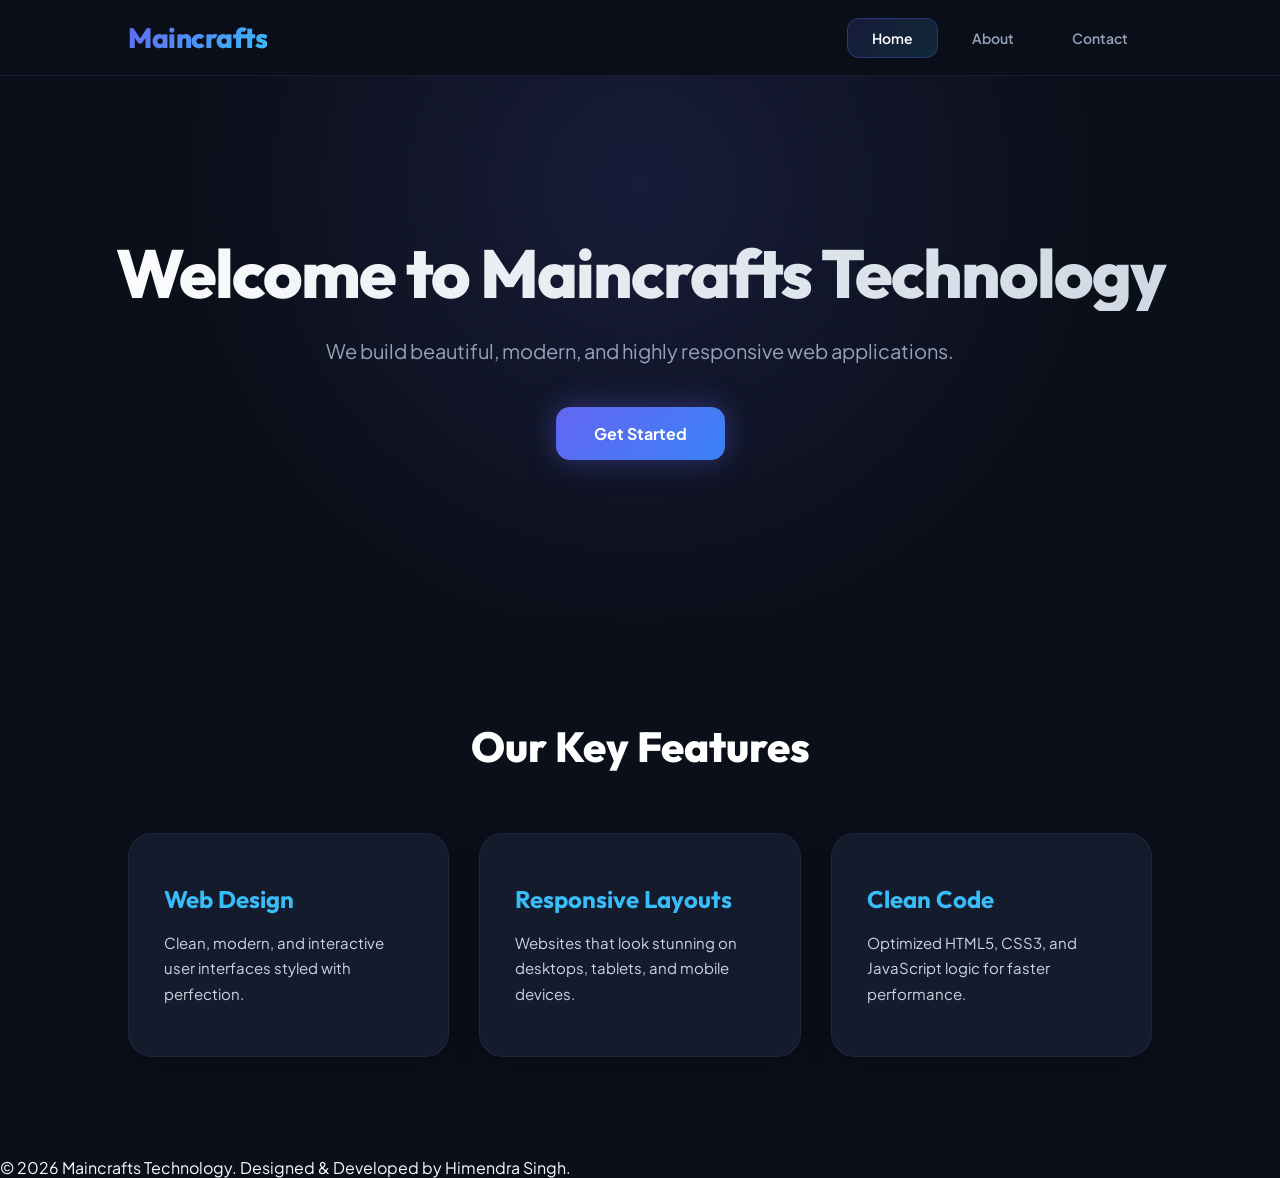
<file: index.html>
<!DOCTYPE html>
<html lang="en">
<head>
    <meta charset="UTF-8">
    <meta name="viewport" content="width=device-width, initial-scale=1.0">
    <title>Maincrafts Technology - Home</title>
    <link rel="stylesheet" href="style.css">
</head>
<body>

    <nav class="navbar">
        <div class="logo">Maincrafts</div>
        <ul class="nav-links">
            <li><a href="index.html" class="active">Home</a></li>
            <li><a href="about.html">About</a></li>
            <li><a href="contact.html">Contact</a></li>
        </ul>
    </nav>

    <header class="hero">
        <div class="hero-content">
            <h1>Welcome to Maincrafts Technology</h1>
            <p>We build beautiful, modern, and highly responsive web applications.</p>
            <a href="contact.html" class="cta-btn">Get Started</a>
        </div>
    </header>

    <section class="features">
        <h2>Our Key Features</h2>
        <div class="features-grid">
            <div class="feature-card">
                <h3>Web Design</h3>
                <p>Clean, modern, and interactive user interfaces styled with perfection.</p>
            </div>
            <div class="feature-card">
                <h3>Responsive Layouts</h3>
                <p>Websites that look stunning on desktops, tablets, and mobile devices.</p>
            </div>
            <div class="feature-card">
                <h3>Clean Code</h3>
                <p>Optimized HTML5, CSS3, and JavaScript logic for faster performance.</p>
            </div>
        </div>
    </section>

    <footer>
        <p>&copy; 2026 Maincrafts Technology. Designed & Developed by Himendra Singh.</p>
    </footer>

</body>
</html>
</file>
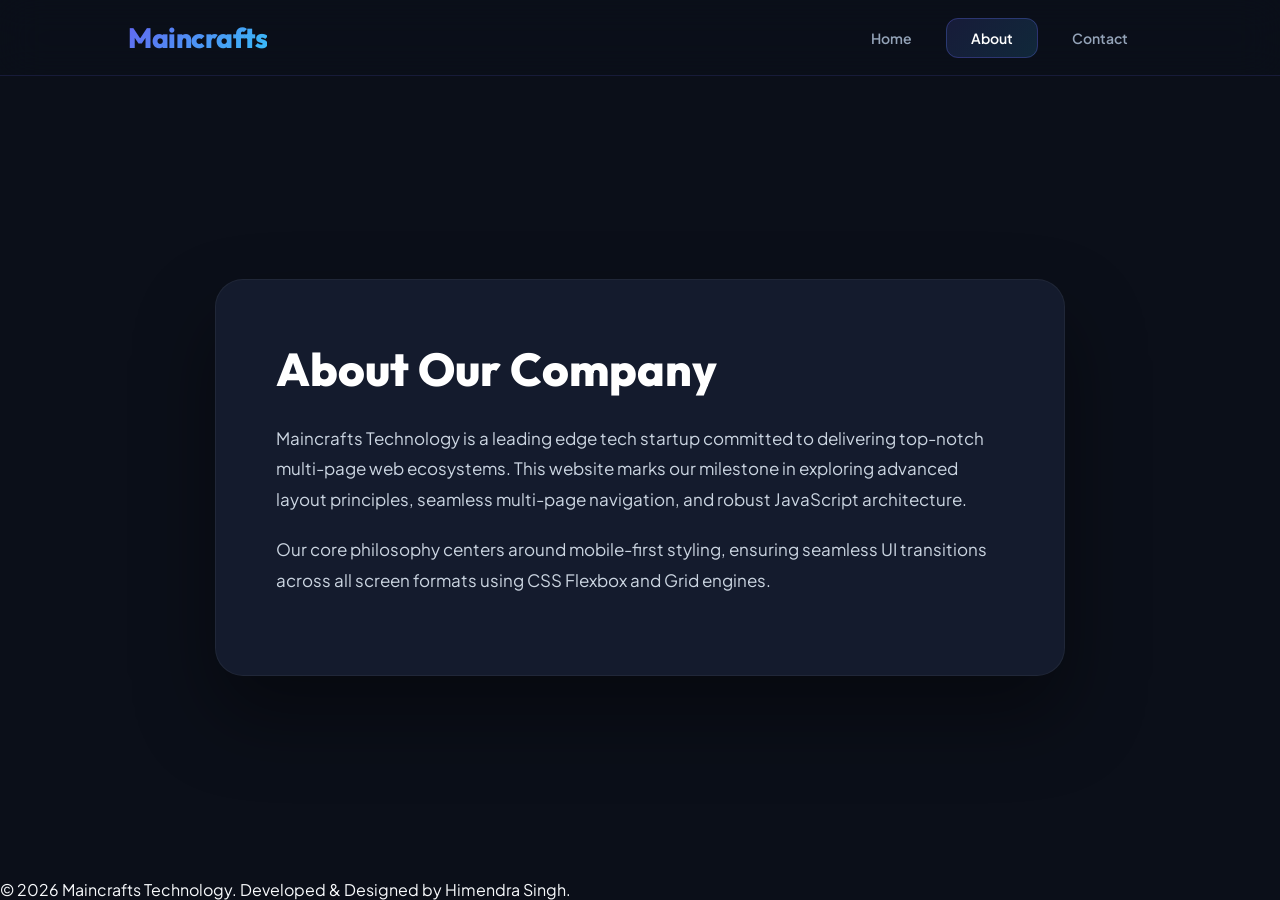
<file: about.html>
<!DOCTYPE html>
<html lang="en">
<head>
    <meta charset="UTF-8">
    <meta name="viewport" content="width=device-width, initial-scale=1.0">
    <title>About Us - Maincrafts</title>
    <link rel="stylesheet" href="style.css">
</head>
<body>

    <nav class="navbar">
        <div class="logo">Maincrafts</div>
        <ul class="nav-links">
            <li><a href="index.html">Home</a></li>
            <li><a href="about.html" class="active">About</a></li>
            <li><a href="contact.html">Contact</a></li>
        </ul>
    </nav>

    <section class="about-section">
        <div class="about-container">
            <h1>About Our Company</h1>
            <p>Maincrafts Technology is a leading edge tech startup committed to delivering top-notch multi-page web ecosystems. This website marks our milestone in exploring advanced layout principles, seamless multi-page navigation, and robust JavaScript architecture.</p>
            <p>Our core philosophy centers around mobile-first styling, ensuring seamless UI transitions across all screen formats using CSS Flexbox and Grid engines.</p>
        </div>
    </section>

    <footer>
        <p>&copy; 2026 Maincrafts Technology. Developed & Designed by Himendra Singh.</p>
    </footer>

</body>
</html>
</file>
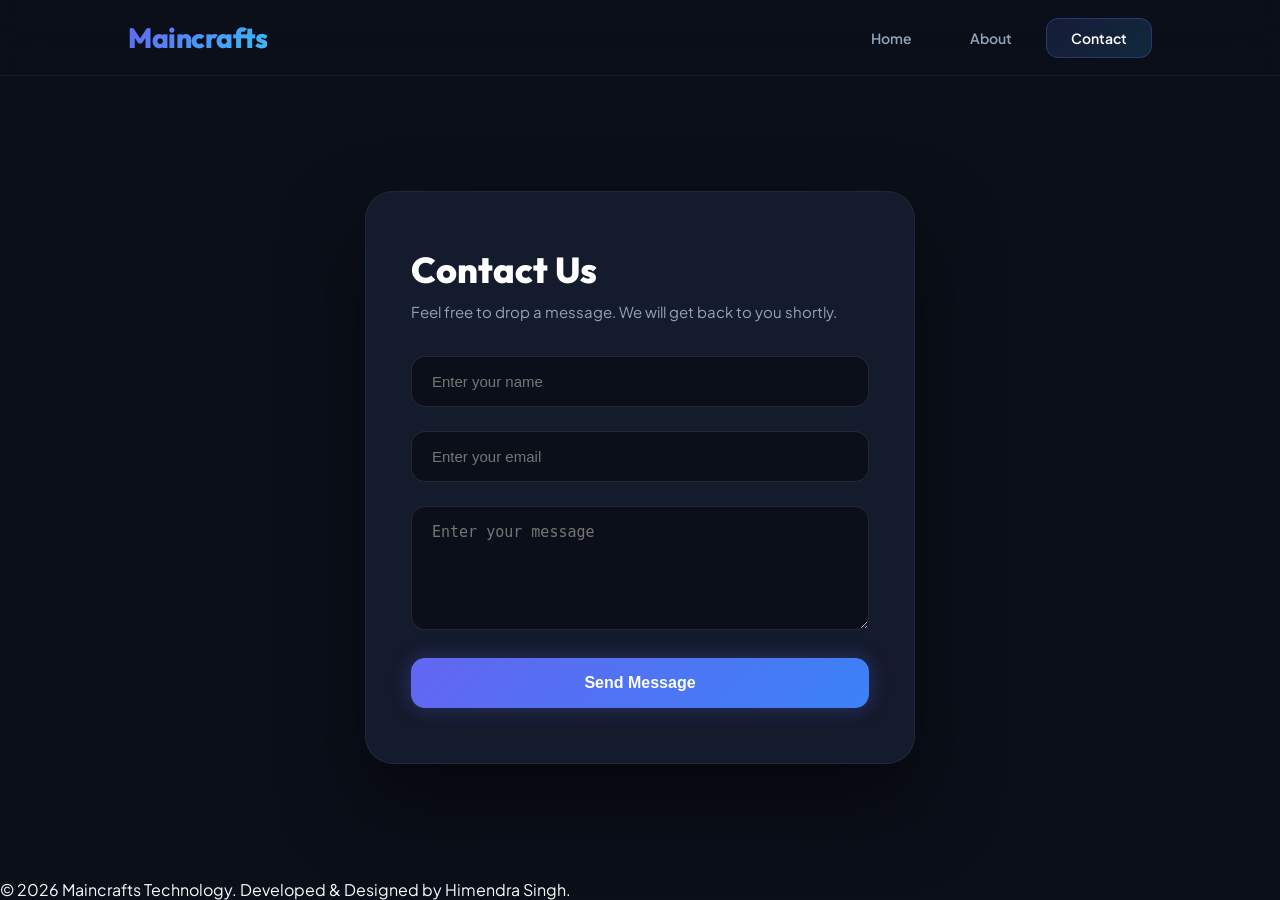
<file: contact.html>
<!DOCTYPE html>
<html lang="en">
<head>
    <meta charset="UTF-8">
    <meta name="viewport" content="width=device-width, initial-scale=1.0">
    <title>Contact Us - Maincrafts</title>
    <link rel="stylesheet" href="style.css">
</head>
<body>

    <nav class="navbar">
        <div class="logo">Maincrafts</div>
        <ul class="nav-links">
            <li><a href="index.html">Home</a></li>
            <li><a href="about.html">About</a></li>
            <li><a href="contact.html" class="active">Contact</a></li>
        </ul>
    </nav>

    <section class="contact-section">
        <div class="form-container">
            <h2>Contact Us</h2>
            <p>Feel free to drop a message. We will get back to you shortly.</p>
            
            <form name="contactForm" onsubmit="return validateForm()">
                <div class="form-group">
                    <input type="text" name="name" placeholder="Enter your name">
                </div>
                <div class="form-group">
                    <input type="email" name="email" placeholder="Enter your email">
                </div>
                <div class="form-group">
                    <textarea name="message" rows="5" placeholder="Enter your message"></textarea>
                </div>
                <button type="submit" class="submit-btn">Send Message</button>
            </form>
        </div>
    </section>

    <footer>
        <p>&copy; 2026 Maincrafts Technology. Developed & Designed by Himendra Singh.</p>
    </footer>

    <script src="script.js"></script>
</body>
</html>
</file>
<file: style.css>
@import url('https://fonts.googleapis.com/css2?family=Plus+Jakarta+Sans:wght@400;500;600;700;800&family=Outfit:wght@400;600;800&display=swap');

* {
    box-sizing: border-box;
    margin: 0;
    padding: 0;
    transition: background-color 0.3s, border-color 0.3s, box-shadow 0.3s;
}

body {
    background-color: #0b0f19; 
    color: #f8fafc;
    font-family: 'Plus Jakarta Sans', sans-serif;
    display: flex;
    flex-direction: column;
    min-height: 100vh;
    overflow-x: hidden;
}

.navbar {
    background: rgba(11, 15, 25, 0.8);
    backdrop-filter: blur(20px);
    -webkit-backdrop-filter: blur(20px);
    border-bottom: 1px solid rgba(99, 102, 241, 0.15);
    display: flex;
    justify-content: space-between;
    align-items: center;
    padding: 20px 10%;
    position: sticky;
    top: 0;
    z-index: 9999;
}

.navbar .logo {
    font-family: 'Outfit', sans-serif;
    font-size: 28px;
    font-weight: 800;
    background: linear-gradient(135deg, #6366f1, #38bdf8);
    -webkit-background-clip: text;
    -webkit-text-fill-color: transparent;
    letter-spacing: -0.5px;
}

.nav-links {
    list-style: none;
    display: flex;
    gap: 10px;
}

.nav-links a {
    color: #94a3b8;
    text-decoration: none;
    font-size: 14px;
    font-weight: 600;
    padding: 10px 24px;
    border-radius: 12px;
}

.nav-links a:hover, .nav-links a.active {
    color: #ffffff;
    background: linear-gradient(135deg, rgba(99, 102, 241, 0.15), rgba(56, 189, 248, 0.15));
    border: 1px solid rgba(99, 102, 241, 0.3);
}

.hero {
    padding: 160px 20px;
    text-align: center;
    background: radial-gradient(circle at 50% 20%, rgba(99, 102, 241, 0.15), transparent 60%);
    position: relative;
}

.hero h1 {
    font-family: 'Outfit', sans-serif;
    font-size: 68px;
    font-weight: 800;
    line-height: 1.1;
    letter-spacing: -2px;
    margin-bottom: 24px;
    background: linear-gradient(to right, #ffffff, #cbd5e1);
    -webkit-background-clip: text;
    -webkit-text-fill-color: transparent;
}

.hero p {
    font-size: 20px;
    color: #94a3b8;
    max-width: 650px;
    margin: 0 auto 40px auto;
    line-height: 1.6;
}

.cta-btn {
    background: linear-gradient(135deg, #6366f1, #3b82f6);
    color: white;
    padding: 16px 38px;
    text-decoration: none;
    font-weight: 700;
    font-size: 16px;
    border-radius: 14px;
    box-shadow: 0 0 30px rgba(99, 102, 241, 0.4);
    transition: transform 0.2s, box-shadow 0.2s;
    display: inline-block;
}

.cta-btn:hover {
    transform: translateY(-3px);
    box-shadow: 0 0 40px rgba(99, 102, 241, 0.6);
}

.features {
    padding: 100px 10%;
    text-align: center;
}

.features h2 {
    font-family: 'Outfit', sans-serif;
    font-size: 42px;
    font-weight: 800;
    margin-bottom: 60px;
    color: #ffffff;
}

.features-grid {
    display: grid;
    grid-template-columns: repeat(3, 1fr);
    gap: 30px;
}

.feature-card {
    background: #141b2d;
    border: 1px solid rgba(255, 255, 255, 0.05);
    padding: 50px 35px;
    border-radius: 24px;
    text-align: left;
    box-shadow: 0 10px 30px rgba(0, 0, 0, 0.2);
    transition: transform 0.3s, border-color 0.3s, box-shadow 0.3s;
}

.feature-card:hover {
    transform: translateY(-10px);
    border-color: #6366f1;
    box-shadow: 0 15px 35px rgba(99, 102, 241, 0.2);
}

.feature-card h3 {
    font-family: 'Outfit', sans-serif;
    font-size: 24px;
    font-weight: 700;
    margin-bottom: 16px;
    color: #38bdf8;
}

.feature-card p {
    color: #cbd5e1;
    line-height: 1.7;
    font-size: 15px;
}

.about-section, .contact-section {
    padding: 100px 20px;
    flex: 1;
    display: flex;
    justify-content: center;
    align-items: center;
}

.about-container {
    background: #141b2d;
    border: 1px solid rgba(255, 255, 255, 0.05);
    padding: 60px;
    max-width: 850px;
    border-radius: 28px;
    box-shadow: 0 40px 80px rgba(0,0,0,0.4);
}

.about-container h1 {
    font-family: 'Outfit', sans-serif;
    font-size: 46px;
    font-weight: 800;
    margin-bottom: 25px;
    color: #ffffff;
}

.about-container p {
    font-size: 17px;
    color: #cbd5e1;
    line-height: 1.8;
    margin-bottom: 20px;
}

.form-container {
    background: #141b2d;
    border: 1px solid rgba(255, 255, 255, 0.06);
    padding: 55px 45px;
    border-radius: 28px;
    box-shadow: 0 40px 80px rgba(0,0,0,0.5);
    width: 100%;
    max-width: 550px;
}

.form-container h2 {
    font-family: 'Outfit', sans-serif;
    font-size: 36px;
    font-weight: 800;
    margin-bottom: 10px;
    color: #ffffff;
}

.form-container p {
    margin-bottom: 35px;
    color: #94a3b8;
    font-size: 15px;
}

.form-group {
    margin-bottom: 24px;
}

.form-group input, .form-group textarea {
    width: 100%;
    padding: 16px 20px;
    border: 1px solid rgba(255, 255, 255, 0.1);
    border-radius: 14px;
    font-size: 15px;
    background: #0b0f19;
    color: #fff;
    outline: none;
}

.form-group input:focus, .form-group textarea:focus {
    border-color: #38bdf8;
    box-shadow: 0 0 15px rgba(56, 189, 248, 0.2);
}

.submit-btn {
    background: linear-gradient(135deg, #6366f1, #3b82f6);
    color: white;
    border: none;
    padding: 16px;
    width: 100%;
    font-size: 16px;
    font-weight: 700;
    border-radius: 14px;
    cursor: pointer;
    box-shadow: 0 0 20px rgba(99, 102, 241, 0.3);
    transition: transform 0.2s, box-shadow 0.2s;
}

.submit-btn:hover {
    transform: translateY(-2px);
    box-shadow: 0 0 30px rgba(99, 102, 241, 0.5);
}

@media screen and (max-width: 768px) {
    .navbar {
        flex-direction: column;
        gap: 15px;
        padding: 15px 20px;
    }
    .navbar .logo {
        font-size: 24px;
    }
    .nav-links {
        width: 100%;
        justify-content: center;
        flex-wrap: wrap;
        gap: 5px;
    }
    .nav-links a {
        padding: 8px 16px;
        font-size: 13px;
    }
    .hero {
        padding: 100px 20px 60px 20px;
    }
    .hero h1 {
        font-size: 38px;
        letter-spacing: -1px;
    }
    .hero p {
        font-size: 16px;
        margin-bottom: 30px;
    }
    .features {
        padding: 60px 20px;
    }
    .features h2 {
        font-size: 30px;
        margin-bottom: 40px;
    }
    .features-grid {
        grid-template-columns: 1fr;
        gap: 20px;
    }
    .feature-card {
        padding: 35px 25px;
        border-radius: 18px;
    }
    .about-section {
        padding: 60px 15px;
    }
    .about-container {
        padding: 30px 20px;
        border-radius: 20px;
    }
    .about-container h1 {
        font-size: 30px;
        margin-bottom: 15px;
    }
    .about-container p {
        font-size: 15px;
        line-height: 1.6;
    }
    .contact-section {
        padding: 60px 15px;
    }
    .form-container {
        padding: 35px 20px;
        border-radius: 20px;
    }
    .form-container h2 {
        font-size: 28px;
    }
}
</file>
